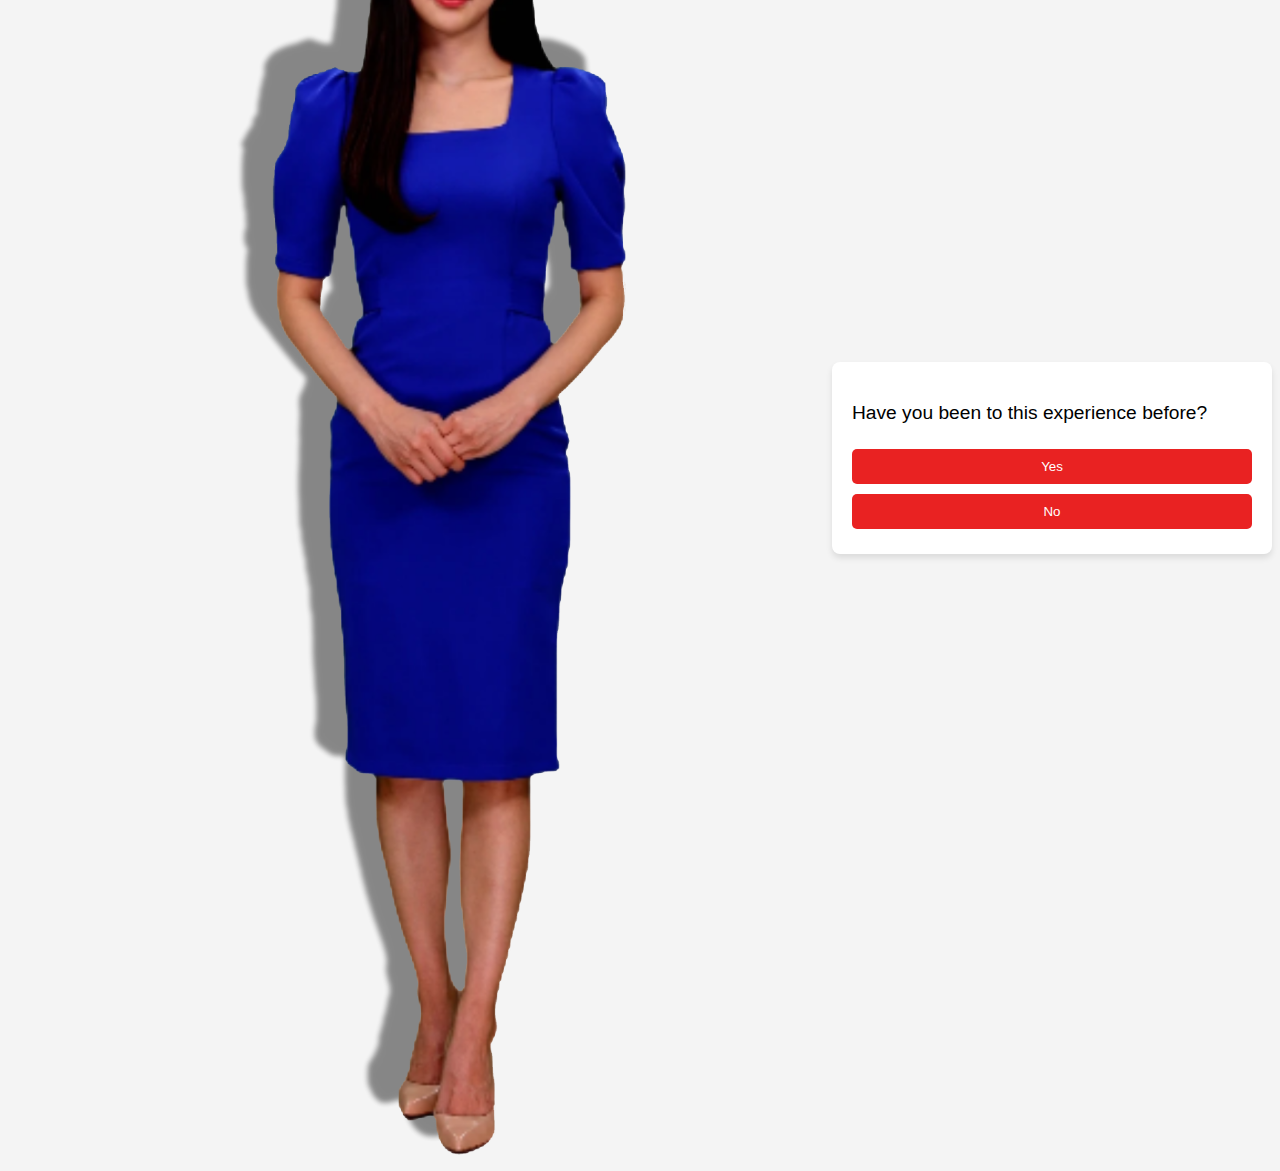
<file: Concierge_Demo/index.html>
<!DOCTYPE html>
<html lang="en">
<head>
    <meta charset="UTF-8">
    <meta name="viewport" content="width=device-width, initial-scale=1.0">
    <title>Concierge Q&A</title>
    <style>
        body {
            font-family: Arial, sans-serif;
            margin: 0;
            padding: 8px;
            display: flex;
            justify-content: right;
            align-items: center;
            height: 100vh;
            background: #f4f4f4;
        }
        .container {
            width: 35%;
            max-width: 400px;
            background: #fff;
            padding: 20px;
            border-radius: 8px;
            box-shadow: 0 4px 6px rgba(0, 0, 0, 0.1);
        }
        .question {
            margin-bottom: 20px;
            font-size: 1.2em;
        }
        .checkbox-group {
            margin: 10px 0;
        }
        button {
            padding: 10px 15px;
            margin: 5px 0;
            width: 100%;
            background: #e92222;
            color: white;
            border: none;
            border-radius: 5px;
            cursor: pointer;
        }
        button:hover {
            background: #ab1a1a;
        }
        .hidden {
            display: none;
        }
        .back-button {
            background: #6c757d;
        }
        .back-button:hover {
            background: #5a6268;
        }
    </style>
</head>
<body>
    <div id="image_avatar">
        <img src="Avatar.png"
        width="800px"
        height="100%">
    </div>    
    <div class="container">
        <!-- Step 1: Have you been here before -->
        <div id="step-1">
            <p class="question">Have you been to this experience before?</p>
            <button onclick="handleExperience('yes')">Yes</button>
            <button onclick="handleExperience('no')">No</button>
        </div>

        <!-- Step 2: Select Age Group -->
        <div id="step-2" class="hidden">
            <p class="question">What is your age group?</p>
            <button onclick="handleAgeGroup('Child')">Under 18</button>
            <button onclick="handleAgeGroup('Adult')">18-64</button>
            <button onclick="handleAgeGroup('Senior')">65+</button>
            <button class="back-button" onclick="goBackToExperience()">Back</button>
        </div>

        <!-- Step 3: Select Interests -->
        <div id="step-3" class="hidden">
            <p class="question">What are your interests?</p>
            <div class="checkbox-group">
                <label><input type="checkbox" value="Tang Shipwreck" class="interests"> Tang Shipwreck</label><br>
                <label><input type="checkbox" value="Maritime Trade" class="interests"> Maritime Trade</label><br>
                <label><input type="checkbox" value="Court and Company" class="interests"> Court and Company</label><br>
                <label><input type="checkbox" value="Ancient Religions" class="interests"> Ancient Religions</label>
            </div>
            <button onclick="handleInterests()">Next</button>
            <button class="back-button" onclick="goBackToAgeGroup()">Back</button>
        </div>

        <!-- Step 4: Select Preferred Time Slot -->
        <div id="step-4" class="hidden">
            <p class="question">What is your preferred time slot?</p>
            <div class="checkbox-group">
                <label><input type="checkbox" value="Morning" class="time-slot"> Morning</label><br>
                <label><input type="checkbox" value="Afternoon" class="time-slot"> Afternoon</label><br>
                <label><input type="checkbox" value="Evening" class="time-slot"> Evening</label><br>
            </div>
            <button onclick="handleTimeSlot()">Submit</button>
            <button class="back-button" onclick="goBackToInterests()">Back</button>
        </div>

        <!-- Result Page -->
        <div id="result" class="hidden">
            <p class="question" id="output-message"></p>
            <button onclick="restart()">Start Over</button>
        </div>
    </div>

    <script src="script.js"></script>
</body>
</html>
</file>
